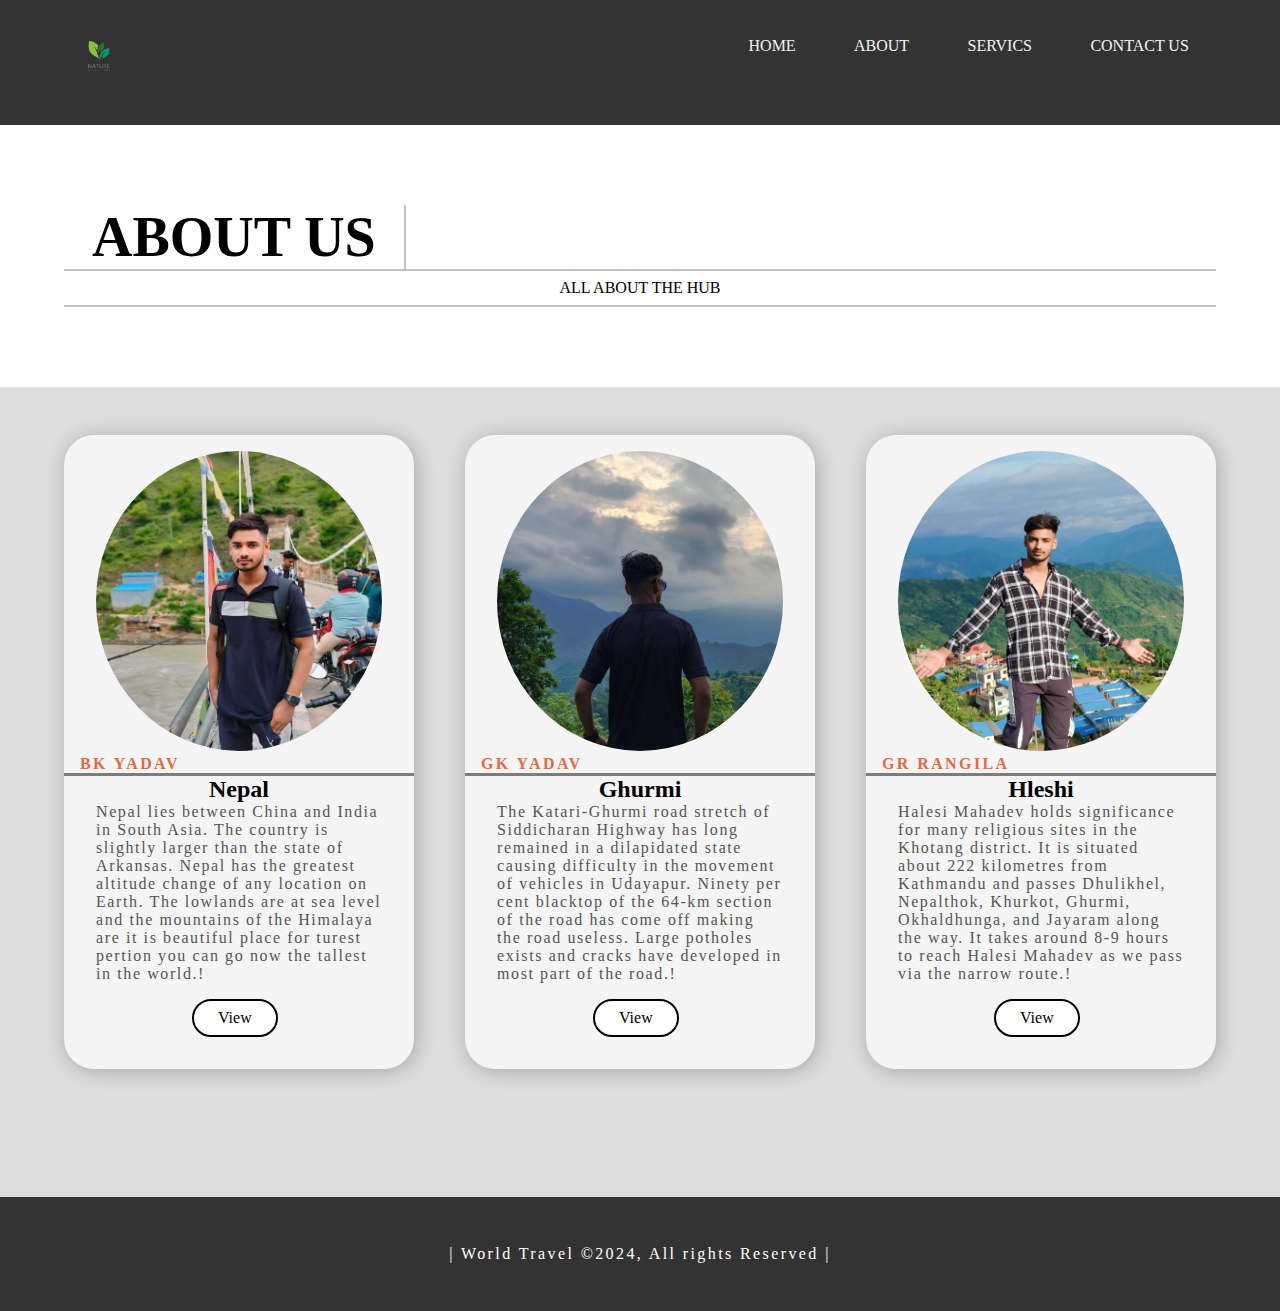
<file: ABOUT/ABOUT.HTML>
<!DOCTYPE html>
<html lang="en">
<head>
    <meta charset="UTF-8">
    <meta name="viewport" content="width=device-width, initial-scale=1.0">
    <title>Nature</title>
    <link rel="stylesheet" href="./ABOUT-STYLE.CSS">
    <link rel="stylesheet" href="../RESPONSHIV.CSS">
</head>
<body>
    <nav class="navbar bg-dark">
        <div class="contaner">
            <h2 class="logo lg-heading text-light"><img src="../PICTURES/logo2-removebg-preview.png" alt="Nature logo" height="70px" width="70px"></h2> 
            <ul class="nav-items">
                <li class="nav-item"><a href="../INDEX.HTML">Home</a></li>
                <li class="nav-item"><a href="./ABOUT/ABOUT.HTML">About</a></li>
                <li class="nav-item"><a href="../SERVICS/SERVICS.HTML">Servics</a></li>
                <li class="nav-item"><a href="../CONTACT/CONTACT.HTML">Contact Us</a></li>
            </ul>
        </div>
    </nav>
<section class="about">
    <div class="contaner">
        <div class="box-wrapper">
            <h1 class="lg-heading">About Us</h1>
            <p>all about the hub</p>
        </div>
    </div>
</section>

<section class="abt">
    <div class="contaner">
        <div class="worker-box">

            <div class="box-about box-1">
                <img src="../PICTURES/about-nature2.jpg" alt="Worker images">
                <span>bk yadav</span>
                <h2>Nepal</h2>
                <p class="text-gray">Nepal lies between China and India in South Asia. The country is slightly larger than the state of Arkansas. Nepal has the greatest altitude change of any location on Earth. The lowlands are at sea level and the mountains of the Himalaya are it is beautiful place for turest pertion you can go now the tallest in the world.!</p>
                <a href="#" class="btn btn-secondary">View</a>
            </div>

            <div class="box-about box-2">
                <img src="../PICTURES/about-nature.jpg" alt="">
                <span>gk yadav</span>
                <h2>Ghurmi</h2>
                <p class="text-gray">The Katari-Ghurmi road stretch of Siddicharan Highway has long remained in a dilapidated state causing difficulty in the movement of vehicles in Udayapur. Ninety per cent blacktop of the 64-km section of the road has come off making the road useless. Large potholes exists and cracks have developed in most part of the road.!</p>
                <a href="#" class="btn btn-secondary">View</a>
            </div>

            <div class="box-about box-2">
                <img src="../PICTURES/about-nature-3.jpg" alt="">
                <span>gr rangila</span>
                <h2>Hleshi</h2>
                <p class="text-gray">Halesi Mahadev holds significance for many religious sites in the Khotang district. It is situated about 222 kilometres from Kathmandu and passes Dhulikhel, Nepalthok, Khurkot, Ghurmi, Okhaldhunga, and Jayaram along the way. It takes around 8-9 hours to reach Halesi Mahadev as we pass via the narrow route.!</p>
                <a href="#" class="btn btn-secondary">View</a>
            </div>
               
        </div>
    </div>
</section>

<footer class="footer">
    <p>| World Travel &copy;2024, All rights Reserved |</p>
</footer>
</body>
</html>
</file>
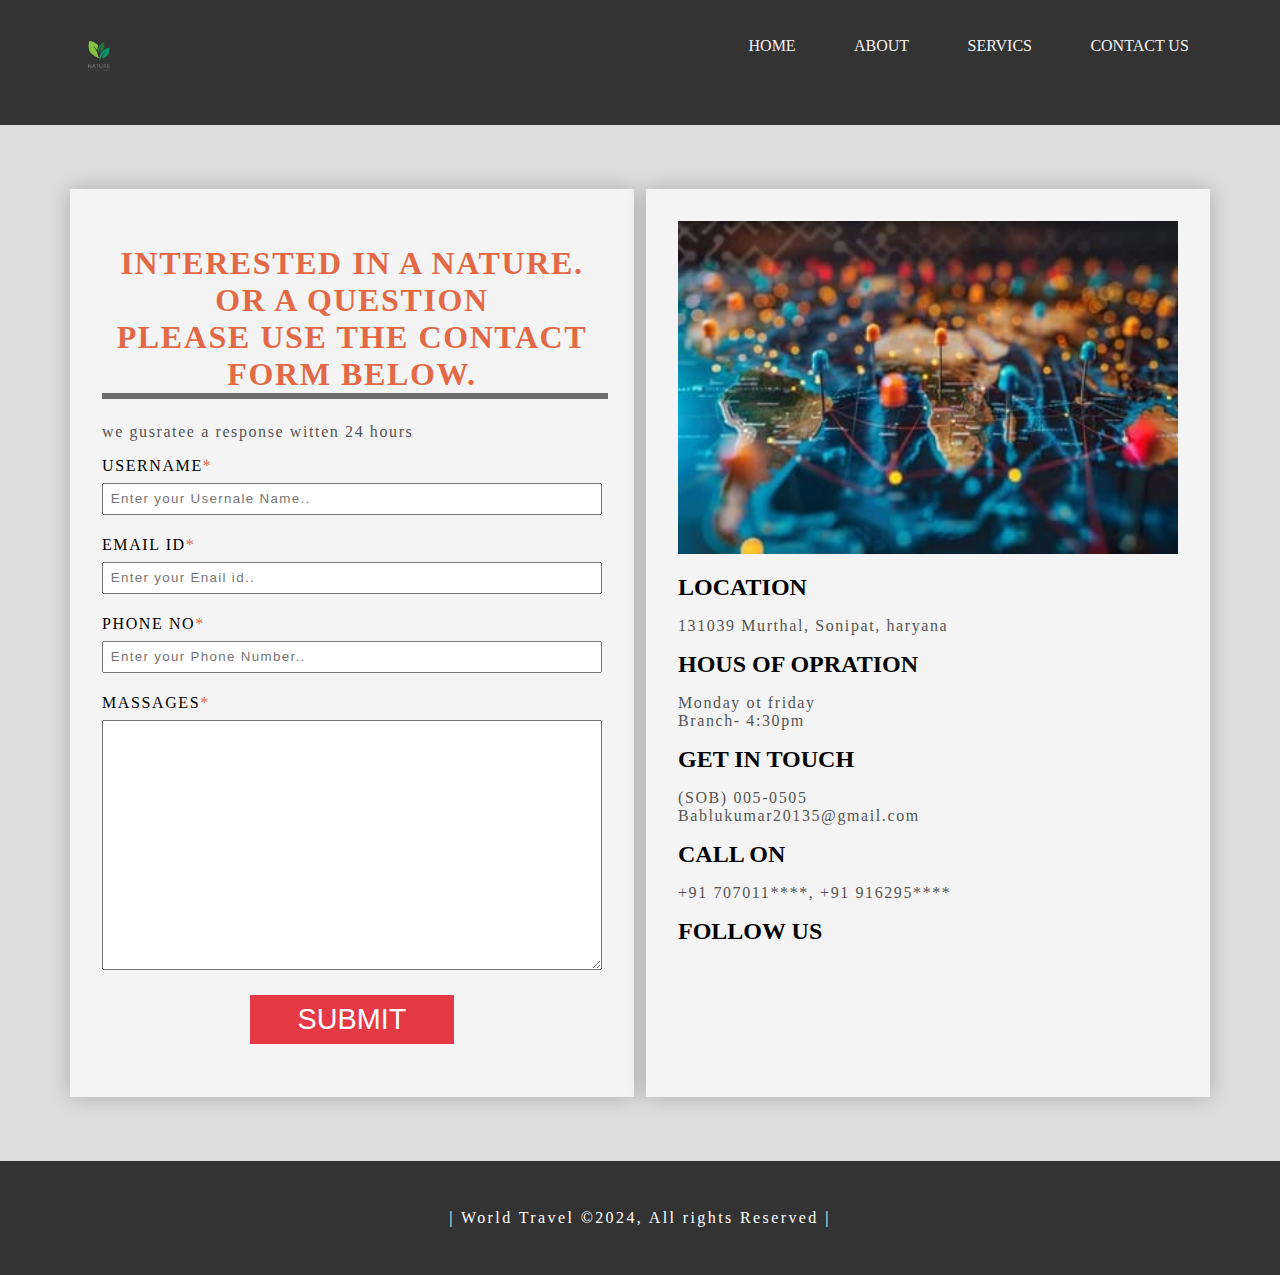
<file: CONTACT/CONTACT.HTML>
<!DOCTYPE html>
<html lang="en">
<head>
    <meta charset="UTF-8">
    <meta name="viewport" content="width=device-width, initial-scale=1.0">
    <title>Nature</title>
    <link rel="stylesheet" href="./CONTACT-STYLE.CSS">
    <link rel="stylesheet" href="../ABOUT/ABOUT-STYLE.CSS">
    <link rel="stylesheet" href="../RESPONSHIV.CSS">
</head>
<body>
    <nav class="navbar bg-dark">
        <div class="contaner">
            <h2 class="logo lg-heading text-light"><img src="../PICTURES/logo2-removebg-preview.png" alt="Nature logo" height="70px" width="70px"></h2> 
            <ul class="nav-items">
                <li class="nav-item"><a href="../INDEX.HTML">Home</a></li>
                <li class="nav-item"><a href="../ABOUT/ABOUT.HTML">About</a></li>
                <li class="nav-item"><a href="../SERVICS_STYLE.CSS">Servics</a></li>
                <li class="nav-item"><a href="./CONTACT.HTML">Contact Us</a></li>
            </ul>
        </div>
    </nav>

    <section class="contact">
        <div class="contaner">
            <div class="contact-wrapper">
                <form action="" class="form">
                    <div class="contact-box contact-1">
                        <h1 class="p-top">interested in a nature. or a question</h1>
                        <h1 class="p-bottam border">please use the contact form below.</h1>
                        <p>we gusratee a response witten 24 hours</p>
                        <div class="form-item">
                            <label for="username">Username</label>
                            <input type="text" name="username" id="username" placeholder="Enter your Usernale Name.." required>
                        </div>
                        <div class="form-item">
                            <label for="email">Email id</label>
                            <input type="email" name="email" id="email" placeholder="Enter your Enail id.." required>
                        </div>
                        <div class="form-item">
                            <label for="number">Phone No</label>
                            <input type="text" name="number" id="number" placeholder="Enter your Phone Number.." required>
                        </div>
                        <div class="form-item">
                            <label for="Massage">Massages</label>
                            <textarea name="massage" id="massage" placeholder=""></textarea>
                        </div>
                        <div class="form-item">
                            <button name="submit" value="submit" class="form-btn">Submit</button>
                        </div>
                    </div>

                </form>

                <div class="contact-address">
                    <div class="contact-box contact-2">
                        <img src="../PICTURES/location.jpg" alt="">
                        <h2>location</h2>
                        <p>131039 Murthal, Sonipat, haryana</p>
                        <h2>hous of opration</h2>
                        <p>Monday ot friday</p>
                        <p>Branch- 4:30pm</p>

                        <h2>get in touch</h2>
                        <p>(SOB) 005-0505</p>
                        <p>Bablukumar20135@gmail.com</p>

                        <h2>call on</h2>
                        <p>+91 707011****, +91 916295****</p>

                        <h2>follow us</h2>

                    </div>
                </div>
            </div>
        </div>
    </section>


    <footer class="footer">
        <p>| World Travel &copy;2024, All rights Reserved |</p>
    </footer>
</body>
</html>
</file>
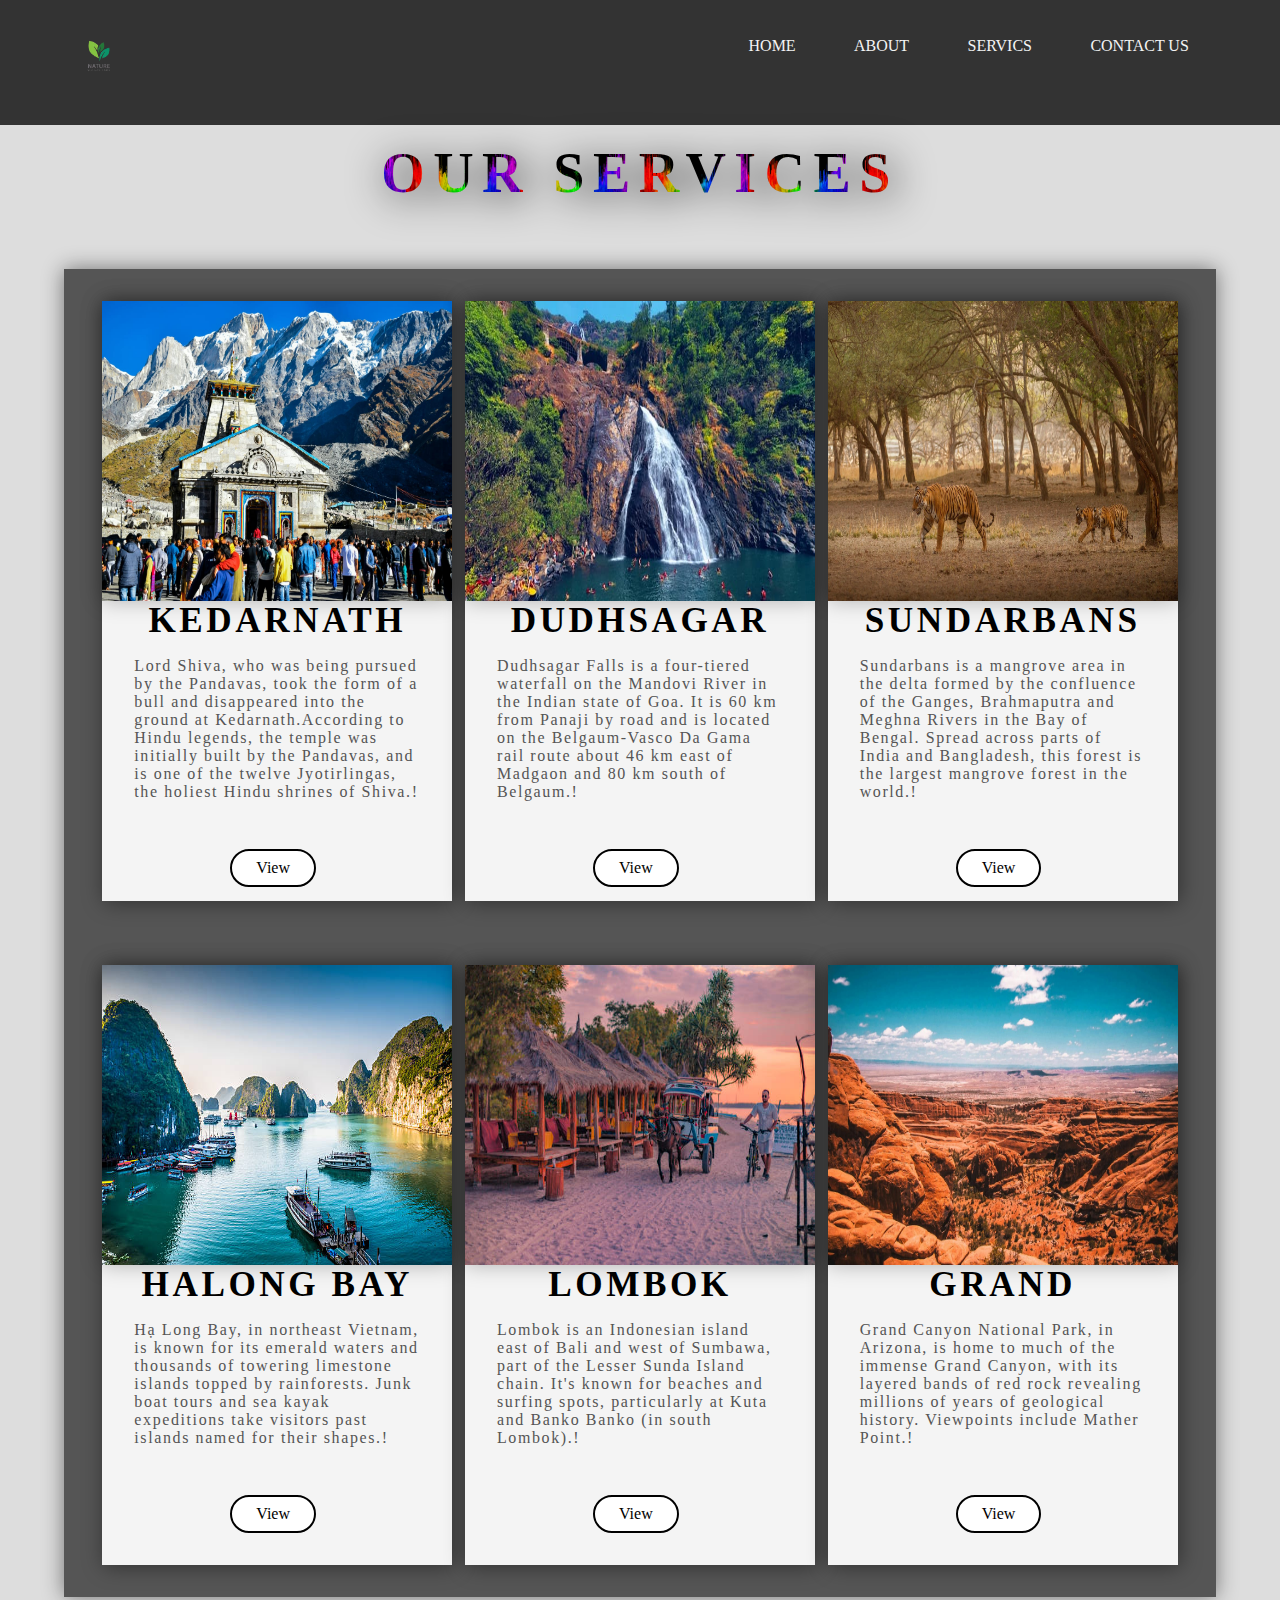
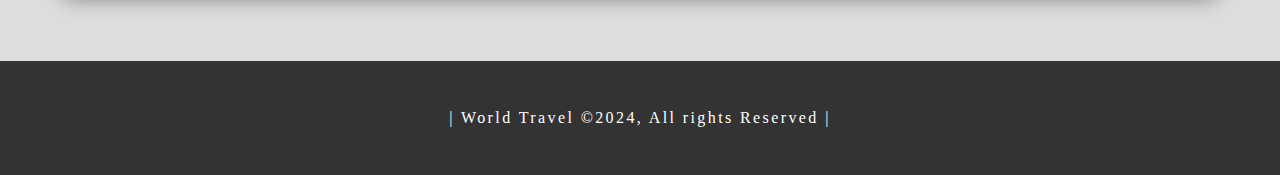
<file: SERVICS/SERVICS.HTML>
<!DOCTYPE html>
<html lang="en">
<head>
    <meta charset="UTF-8">
    <meta name="viewport" content="width=device-width, initial-scale=1.0">
    <title>Nature</title>
    <link rel="stylesheet" href="./SERVICS_STYLE.CSS">
    <link rel="stylesheet" href="../ABOUT/ABOUT-STYLE.CSS">
    <link rel="stylesheet" href="../RESPONSHIV.CSS">
</head> 
<body> 
    <nav class="navbar bg-dark">
        <div class="contaner">
            <h2 class="logo lg-heading text-light"><img src="../PICTURES/logo2-removebg-preview.png" alt="Nature logo" height="70px" width="70px"></h2> 
            <ul class="nav-items">
                <li class="nav-item"><a href="../INDEX.HTML">Home</a></li>
                <li class="nav-item"><a href="../ABOUT/ABOUT.HTML">About</a></li>
                <li class="nav-item"><a href="./SERVICS_STYLE.CSS">Servics</a></li>
                <li class="nav-item"><a href="../CONTACT/CONTACT.HTML">Contact Us</a></li>
            </ul>
        </div>
    </nav>

    <maim class="main">
        <div class="contaner">
            <h1 class="lg-heading">our services</h1>
            <div class="box-sado">
                <div class="servics-wrapper pt-2rem">
                    <div class="servics-box servics-1">
                        <img src="../PICTURES/service-1.jpg" alt="" title="">
                        <h2 class="md-heading">Kedarnath</h2>
                        <p>Lord Shiva, who was being pursued by the Pandavas, took the form of a bull and disappeared into the ground at Kedarnath.According to Hindu legends, the temple was initially built by the Pandavas, and is one of the twelve Jyotirlingas, the holiest Hindu shrines of Shiva.!</p>
                        <a href="#" class="btn btn-secondary">View</a>
                    </div>
                    <div class="servics-box servics-2">
                        <img src="../PICTURES/service-2.jpg" alt="" title="">
                        <h2 class="md-heading">Dudhsagar</h2>
                        <p> Dudhsagar Falls is a four-tiered waterfall on the Mandovi River in the Indian state of Goa. It is 60 km from Panaji by road and is located on the Belgaum-Vasco Da Gama rail route about 46 km east of Madgaon and 80 km south of Belgaum.!</p>
                        <a href="#" class="btn btn-secondary">View</a>
                    </div>
                    <div class="servics-box servics-3">
                        <img src="../PICTURES/service-3.jpg" alt="" title="">
                        <h2 class="md-heading">Sundarbans</h2>
                        <p>  Sundarbans is a mangrove area in the delta formed by the confluence of the Ganges, Brahmaputra and Meghna Rivers in the Bay of Bengal. Spread across parts of India and Bangladesh, this forest is the largest mangrove forest in the world.!</p>
                        <a href="#" class="btn btn-secondary">View</a>
                    </div>
                </div>
    
                <div class="servics-wrapper pb-2rem">
                    <div class="servics-box servics-4">
                        <img src="../PICTURES/service-44.jpg" alt="" title="">
                        <h2 class="md-heading">Halong Bay</h2>
                        <p> Hạ Long Bay, in northeast Vietnam, is known for its emerald waters and thousands of towering limestone islands topped by rainforests. Junk boat tours and sea kayak expeditions take visitors past islands named for their shapes.!</p>
                        <a href="#" class="btn btn-secondary">View</a>
                    </div>
                    <div class="servics-box servics-5">
                        <img src="../PICTURES/service-5.jpg" alt="" title="">
                        <h2 class="md-heading">Lombok</h2>
                        <p> Lombok is an Indonesian island east of Bali and west of Sumbawa, part of the Lesser Sunda Island chain. It's known for beaches and surfing spots, particularly at Kuta and Banko Banko (in south Lombok).! </p>
                        <a href="#" class="btn btn-secondary">View</a>
                    </div>
                    <div class="servics-box servics-6">
                        <img src="../PICTURES/service-66.jpg" alt="" title="">
                        <h2 class="md-heading">Grand</h2>
                        <p> Grand Canyon National Park, in Arizona, is home to much of the immense Grand Canyon, with its layered bands of red rock revealing millions of years of geological history. Viewpoints include Mather Point.!</p>
                        <a href="#" class="btn btn-secondary">View</a>
                    </div>
                </div>

            </div>
           
        </div>
    </maim>

    <footer class="footer">
        <p>| World Travel &copy;2024, All rights Reserved |</p>
    </footer>
</body>
</html>
</file>
<file: ABOUT/ABOUT-STYLE.CSS>
*{
    padding: 0px;
    margin: 0px;
    box-sizing: border-box;
}
.contaner{
    max-width: 1200px;
    width: 90%;
    margin: 0 auto;
}
.lg-heading{
    font-size: 3.5rem;
}
.text-light{
    color: #f4f4f4;
}
.text-gray{
    color: #555;
}
ul li a{
    text-decoration: none;
}
.navbar .nav-items a{
    color: #f4f4f4;
}
.navbar{
    padding: 1.3rem 0rem;
}
.navbar .logo{
    float: left;
}
.navbar .nav-items{
    float: right;
}
.navbar a{
    padding: 0.5rem 0.7rem;
}
.navbar a:hover{
    border-bottom: 2px solid #f4f4f4;
    background: #4b9fe85d;
    border-radius: 100px;
}
.bg-dark{
    background-color: #333;
}
.navbar .nav-item{
    display: inline-block;
    padding: 1rem;
    text-transform: uppercase;
}
.navbar::after{
    content: "";
    display: block;
    clear: both;
}
/* ------------------ about section ---------------- */
.about{
    margin: 5rem 0;
}
.about h1{
    font-weight: 800;
    display:inline-block;
    text-transform: uppercase;
    border-right: 2px solid rgba(0, 0, 0, 0.236);
    /* border-bottom: 2px solid black; */
    padding: 0em 0.5em;
}
.about p{
    text-transform: uppercase;
    text-align: center;
    border-top: 2px solid rgba(0, 0, 0, 0.234) ;
    border-bottom: 2px solid rgba(0, 0, 0, 0.233) ;
    padding: 0.5rem 0rem;
}
.abt{
    background-color: #ddd;
    padding: 2rem 0;
}
.worker-box{
    display: flex;
    flex-wrap: wrap;
    justify-content: space-between;
    height: auto;
    margin-bottom: 5rem;
    padding: 1rem 0rem;

}
.box-about{
    width: 350px;
    height: auto;
    padding: 1rem 0rem;
    border-radius: 30px;
    box-shadow: 2px 2px 20px rgba(0, 0, 0, 0.246);
}
.worker-box span{
    padding-left: 1rem;
    letter-spacing: 0.15em;
    font-weight: 700;
    color:#e36946;
    text-transform: uppercase;
}
.box-about img{
    display: inline;
    width: 100%;
    height: 300px;
    padding: 0rem 2rem;
    border-radius: 50%;

}
.box-about h2{
    text-align: center;
    font-weight: 700;
    border-top: 3px solid rgba(0, 0, 0, 0.49);
    padding: 0rem 2rem;
}
.box-about p{
    padding: 0rem 2rem;
    color: #555;
    letter-spacing: 0.10em;
}
.box-1{
    background-color: #f4f4f4;
    
}
.box-2{
    background-color: #f4f4f4;
}
.box-3{
    background-color: #f4f4f4;
}
.btn{
    display: inline-block;
    padding:0.5rem 1.5rem ;
    font-weight: 500;
    margin:auto;
}
.btn-secondary{

    display: inline-block;
    background-color: #fff;
    border: 2px solid black;
    border-radius: 1.5em; 
    text-decoration: none;
    color: #000;
    margin: 1rem 8rem; 
    text-align: center;
}
.btn-secondary:hover{
    background: #ddd;
}


/* --------------- footer section --------------- */
.footer{
    background-color: #333;
    color: #fff;
    padding: 3rem;
    text-align: center;
}
.footer p{
    letter-spacing: 0.15em;
}
</file>
<file: RESPONSHIV.CSS>
@media(max-width:500px){
    html{
        font-size: 50%;
    }
    p{
        font-size: 1.8rem;
    }
    .nav-items .nav-item,
    .navbar .logo{
        float: none;
        display: inline;
        text-align: center;
        width: 100%;
    }
    .row{
        height: auto;
        width: 100%;
    }
    .row .img-box,
    .row .text-box{
        float: none;
        width: 100%;
        text-align: center;
    }
    .feauture .box{
        float: none;
        width: 100%;
        text-align: center;
        box-shadow: 0px 0px 20px rgba(0, 0, 0, 0.562); 
    }
    .feauture .box2,
    .feauture .box3{ 
        margin-top: 5em;
    }
    .box-wrapper{
        box-shadow: none;
    }
    /* ----------about------------- */
    .box-about{
        flex-direction: column; 
        width: 100%;
        height:  auto;
        align-items: center;
        padding-bottom: 2rem;
    }
    .worker-box .box-about{
        margin-bottom: 5em;
    }
    .worker-box .box-about h2{
        font-size: 2.2rem;
    }
    .worker-box .box-about p{
        font-size: 2.2rem;
        text-align: center;
        padding: 1rem;
    }
    .box-about span{
        font-size: larger;
    }
    .btn{
        padding: 1rem 2.5rem ;
    }

    /* ------------------service------------------- */
    .servics-wrapper .servics-box{
        margin-bottom: 2rem;
    }
    .box-sado{
        background-color: #ddd;
        box-shadow: none;
    }
    .servics-box{
        width: 100%;
        height: auto;
        padding-bottom: 2rem;
    }
    .servics-wrapper{
        flex-direction: column;
       
    }
    /* ------------------- contect ----------------- */
    .contact-box{
        display: block;
        width: 100%;
        height: auto;
    }
}
@media (min-width:501px) and (max-width:794px) {

    html{
        font-size: 50%;
    }
    p{
        font-size: 1.8rem;
    }
    .nav-items .nav-item,
    .navbar .logo{
        float: none;
        display: inline;
        text-align: center;
        width: 100%;
    }
    .row{
        height: auto;
        width: 100%;
    }
    .row .img-box,
    .row .text-box{
        float: none;
        width: 100%;
        text-align: center;
    }
    .feauture .box{
        float: none;
        width: 100%;
        text-align: center;
        box-shadow: 0px 0px 20px rgba(0, 0, 0, 0.562); 
    }
    .feauture .box2,
    .feauture .box3{ 
        margin-top: 5em;
    }
    .box-wrapper{
        box-shadow: none;
    }
    /* ----------about------------- */
    .box-about{
        flex-direction: column; 
        width: 100%;
        height:  auto;
        align-items: center;
        padding-bottom: 2rem;
    }
    .box-about img{
        width: 100%;
        height: auto;
    }
    .worker-box .box-about{
        margin-bottom: 5em;
    }
    .worker-box .box-about h2{
        font-size: 2.2rem;
    }
    .worker-box .box-about p{
        font-size: 2.2rem;
        text-align: center;
        padding: 1rem;
    }
    .box-about span{
        font-size: 2rem;
    }
    .btn{
        padding: 1.3rem 2.5rem ;
        font-size: 2rem;
        text-decoration: none;
    }

    /* ------------------service------------------- */
    .servics-wrapper .servics-box{
        margin-bottom: 5rem;
    }
    .box-sado{
        background-color: #ddd;
        box-shadow: none;
    }
    .servics-box{
        width: 100%;
        height: auto;
        padding-bottom: 2rem;
    }
    .servics-wrapper{
        flex-direction: column;
       
    }
    /* ------------------- contect ----------------- */
    .contact-box{
        display: inline-block;
        width: 300px;
        height: auto;
    }
    
}
@media (min-width:795px) and (max-width: 1000px) {
 
    html{
        font-size: 56.25%;
    }
    p{
        font-size: 1.8rem;
    }
    .row .text-box h2{
        font-size: 2.2rem;
        font-weight: 700;
    }
    .nav-items .nav-item,
    .navbar .logo{
        float: none;
        display: inline;
        text-align: center;
        width: 100%;
    }
    .row{
        height: auto;
        width: 100%;
    }
    .row .img-box,
    .row .text-box{
        float: none;
        width: 100%;
        text-align: center;
    }
    .box-wrapper{
        box-shadow: 0px 0px 20px rgba(0, 0, 0, 0.562) ;
    }
    /* ----------about------------- */
    .box-about{
        flex-direction: column; 
        width: 100%;
        height:  auto;
        align-items: center;
        padding-bottom: 2rem;
    }
    .box-about img{
        width: 200px;
        height: auto;
    }
    .worker-box .box-about{
        margin-bottom: 5em;
    }
    .worker-box .box-about h2{
        font-size: 2.2rem;
    }
    .worker-box .box-about p{
        font-size: 2.2rem;
        text-align: center;
        padding: 1rem;
    }
    .box-about span{
        font-size: 2rem;
    }
    .btn{
        padding: 1.3rem 2.5rem ;
        font-size: 2rem;
        text-decoration: none;
    }
    /* ------------------service------------------- */
    .servics-wrapper .servics-box{
        margin-bottom: 5rem;
    }
    .box-sado{
        background-color: #ddd;
        box-shadow: none;
    }
    .servics-box{
        width: 100%;
        height: 500px;
        padding-bottom: 2rem;
    }
    .servics-wrapper{
        flex-direction: column;
       
    }
}
</file>
<file: CONTACT/CONTACT-STYLE.CSS>
body{
    background-color: #ddd;
}
.contact-wrapper{
    margin: 2rem 0;
    display: flex;
    flex-wrap: wrap;
    flex-direction: row;
    justify-content: space-around;
}
.form{
    margin: 2rem 0rem;
    background-color: #f4f4f4;
    padding: 2rem;
    box-shadow: 0px 0px 20px rgba(0, 0, 0, 0.217);
}
.form .contact-box h1{
    text-align: center;
    text-transform: uppercase;
    color: #e36946;
    letter-spacing: 0.05em;
}
.form .contact-box p{
    text-align: left;
    padding-bottom: 1rem;
    letter-spacing: 0.10em;
}
.form .contact-box .p-top{
    padding-top: 1.5rem;
}
.form .contact-box .p-bottam{
    padding-bottom: 1.5rem;
}
.contact-box{
    width: 500px;
    display: block;
}
.contact-box .border::after{
    content: " ";
    display: block;
    border: 3px solid rgba(0, 0, 0, 0.553);
    width: 100%;
}
.contact-box .form-item label{
    display: block; 
    margin-bottom: 0.5rem;
    text-transform: uppercase;
    letter-spacing: 0.10em;
}
.contact-box .form-item label::after{
    content: "*";
    color: #e36946;
}
.contact-box .form-item input{
    width: 100%;
    padding: 0.5em;
    letter-spacing: 0.10em;
}
.contact-box .form-item{
    margin-bottom: 1.3rem;
}
.form .contact-box textarea{
    width: 100%;
    height: 250px;
}
.form-btn{
    display: block;
    margin: 0 auto;
    padding: 0.5rem 3rem;
    font-size: 1.8rem;
    text-transform: uppercase;
    background:#e63946 ;
    color: #fff;
    outline: none;
    border: none;
    cursor: pointer;
}
/* -------------------------------------------- */

.contact-address{
    margin: 2rem 0rem;
    background-color: #f4f4f4;
    padding: 2rem;
    box-shadow: 0px 0px 20px rgba(0, 0, 0, 0.217);
}
.contact-address .contact-box img{
    width: 100%;
    height: auto;
    /* padding: 2rem; */
}
.contact-box h2{
    font-weight: 700;
    text-transform: uppercase;
    color: #000;
    padding: 1rem 0;
}
.contact-box p{
    color: #555;
    letter-spacing: 0.10em;
}
</file>
<file: SERVICS/SERVICS_STYLE.CSS>
body{
    background: #ddd;
}
.lg-heading{
    font-size: 3.5rem;
}
.md-heading{
    font-size: 2.2rem;
}
.box-sado{
    box-shadow: 0px 0px 20px rgba(0, 0, 0, 0.486);
    background-color: #555;
    padding: 0rem 2rem;
}
.contaner h1{
    text-align: center;
    font-weight: 900;
    text-transform: uppercase;
    letter-spacing: 0.15em;
    margin-top: 1rem;
    background-image: url(../PICTURES/img12.jpg);
    background-size: contain;
    -webkit-background-clip: text;
    -webkit-text-fill-color: transparent;
    filter: drop-shadow(5px 5px 20px black);
}
.servics-wrapper{
    margin: 4rem 0rem;
    display: flex;
    flex-direction: row;
    flex-wrap: wrap;
    justify-content: space-around;
    /* padding-top: 2rem; */
    /* padding-bottom: 2rem; */
}
.pt-2rem{
    padding-top: 2rem;
}
.pb-2rem{
    padding-bottom: 2rem;
}
.servics-box{
    width: 350px;
    height: 600px;
    background: #f4f4f4;
    box-shadow: 2px 2px 20px rgba(0, 0, 0, 0.429);
}
.servics-wrapper .servics-box img{
    display: block;
    width: 100%;
    height: 300px;
    box-shadow: 0px 0px 20px rgba(0, 0, 0, 0.276);
}
.servics-box p{
    padding-top: 1rem;
    padding-left: 2rem;
    padding-right: 2rem;
    padding-bottom: 2rem;
    letter-spacing: 0.10em;
    color: #555;
}
.servics-box h2{
    text-align: center;
    letter-spacing: 0.10em;
    padding: 0rem 2rem;
    text-transform: uppercase;
}
.btn{
    display: inline-block;
    padding:0.5rem 1.5rem ;
    font-weight: 500;
    margin:0.5rem 0rem;
}
.btn-secondary{
    background-color: #fff;
    border: 2px solid black;
    border-radius: 1.5em;
    color: #000;
    text-decoration: none;
    margin: 0rem 8rem;
}
.btn-secondary:hover{
    background: #ddd;
}
</file>
